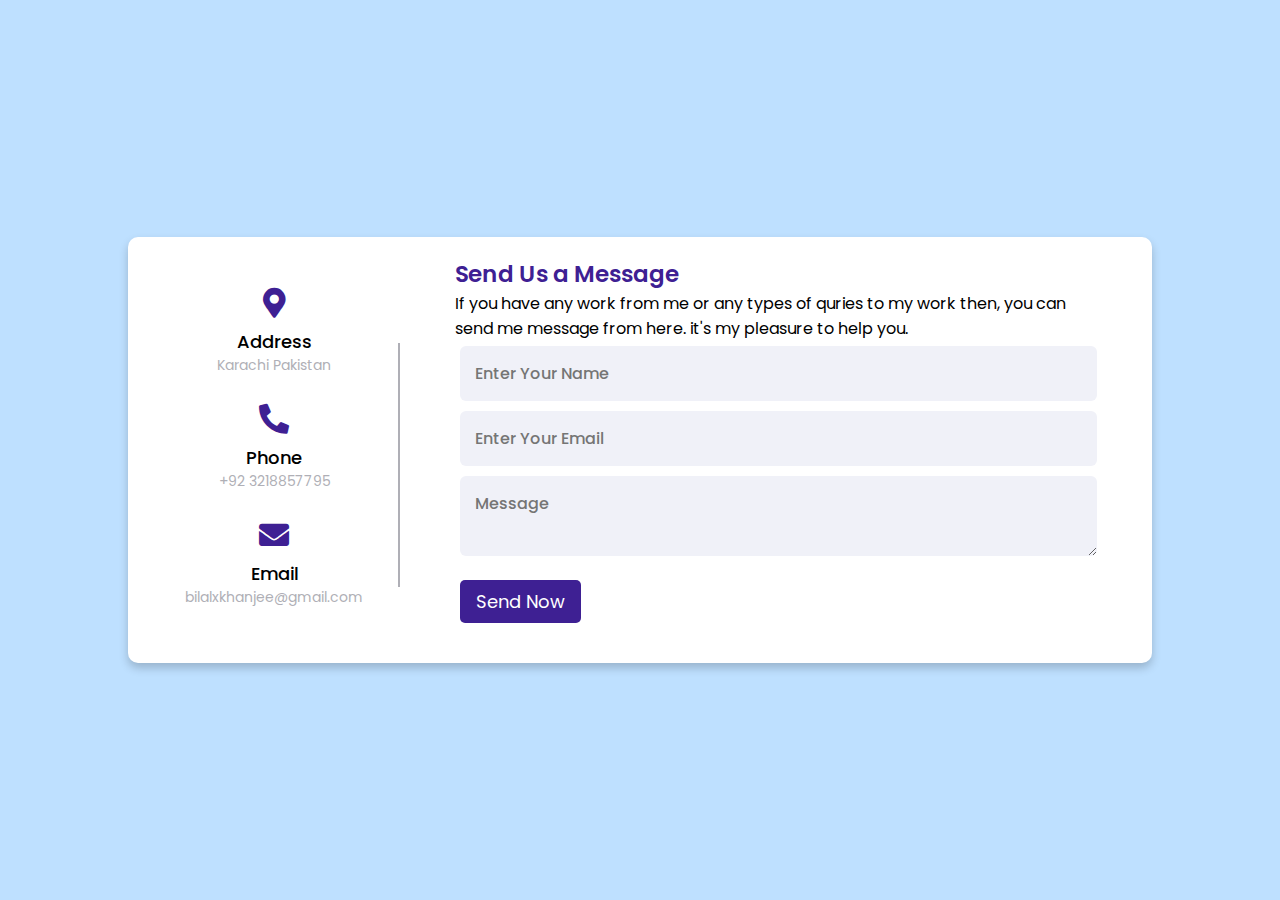
<file: Contact_us_form/index.html>
<!DOCTYPE html>
<html lang="en">
<head>
    <meta charset="UTF-8">
    <meta name="viewport" content="width=device-width, initial-scale=1.0">
    <link rel="stylesheet" href="css/style.css">
    <link rel="stylesheet" href="https://cdnjs.cloudflare.com/ajax/libs/font-awesome/5.15.2/css/all.min.css">
    <title>Contact-Us Form</title>
</head>
<body>
    <div class="container">
        <div class="content">
            <div class="left-side">
                <div class="address details">
                    <i class="fas fa-map-marker-alt"></i>
                    <div class="topic">Address</div>
                    <div class="text-one">Karachi Pakistan</div>
                </div>
                <div class="phone details">
                    <i class="fas fa-phone-alt"></i>
                    <div class="topic">Phone</div>
                    <div class="text-one">+92 3218857795</div>
                </div>
                <div class="email details">
                    <i class="fas fa-envelope"></i>
                    <div class="topic">Email</div>
                    <div class="text-one">bilalxkhanjee@gmail.com</div>
                </div>
            </div>
            <div class="right-side">
                <div class="topic-text">Send Us a Message</div>
                <p>If you have any work from me or any types of quries to my work then, you can send me message from here. it's my pleasure to help you.</p>
            <form action="#">
                <div class="input-box">
                    <input type="text" placeholder="Enter Your Name">
                </div>
                <div class="input-box">
                    <input type="text" placeholder="Enter Your Email">
                </div>
                <div class="input-box message-box">
                    <textarea placeholder="Message"></textarea>
                </div>
                <div class="button">
                    <input type="button" value="Send Now">
                </div>
            </form>
            </div>
        </div>
    </div>
</body>
</html>
</file>
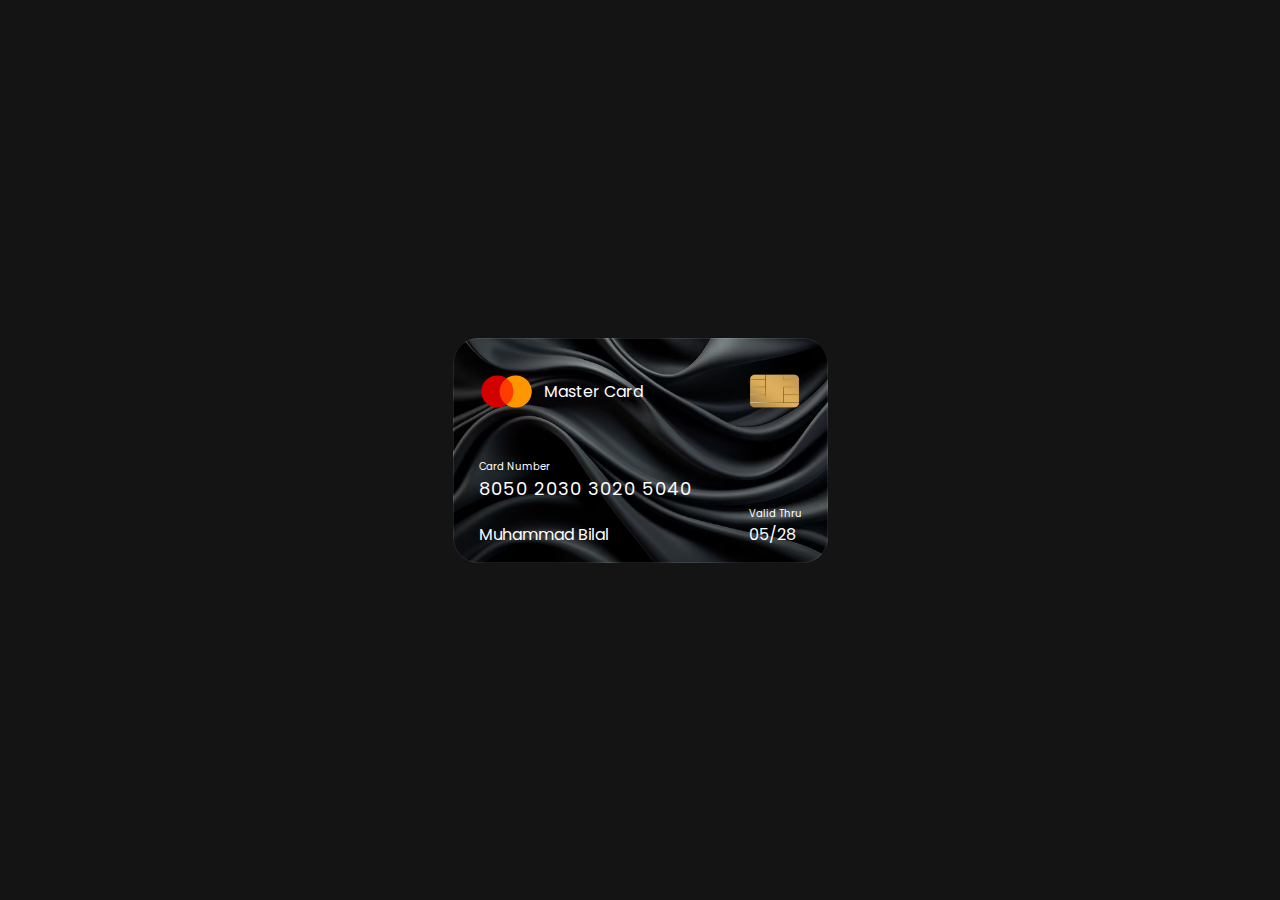
<file: Credit_card/index.html>
<!DOCTYPE html>
<html lang="en">
<head>
    <meta charset="UTF-8">
    <meta name="viewport" content="width=device-width, initial-scale=1.0">
    <title>Flipping Card UI Design</title>
    <link rel="stylesheet" href="css/style.css">
</head>
<body>
    <section>
        <div class="container">
            <div class="card front-face">
                <header>
                    <span class="logo">
                        <img src="assets/mastercardlogo.png" alt="mastercardlogo"/>
                        <h5>Master Card</h5>
                    </span>
                    <img src="assets/chip.png" alt="" class="chip">
                </header>
                <div class="card-details">
                <div class="name-number">
                    <h6>Card Number</h6>
                    <h5 class="number">8050 2030 3020 5040</h5>
                    <h5 class="name">Muhammad Bilal</h5>
                </div>
                <div class="valid-date">
                    <h6>Valid Thru</h6>
                    <h5>05/28</h5>
                </div>
            </div>
            </div>
        </section>
    </body>
    </html>
</file>
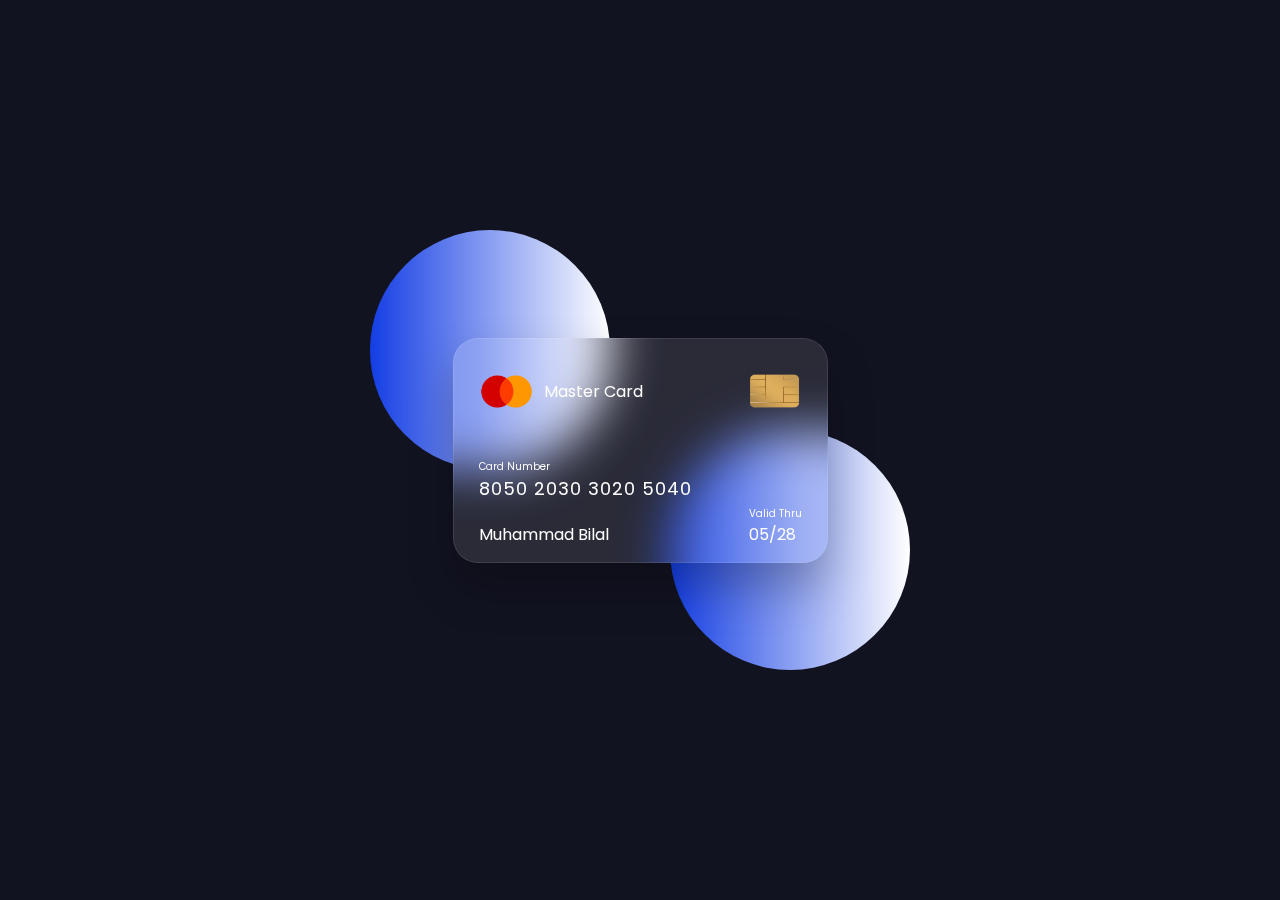
<file: Flipping_card/index.html>
<!DOCTYPE html>
<html lang="en">
<head>
    <meta charset="UTF-8">
    <meta name="viewport" content="width=device-width, initial-scale=1.0">
    <title>Flipping Card UI Design</title>
    <link rel="stylesheet" href="css/style.css">
</head>
<body>
    <section>
        <div class="container">
            <div class="card front-face">
                <header>
                    <span class="logo">
                        <img src="assets/mastercardlogo.png" alt="mastercardlogo"/>
                        <h5>Master Card</h5>
                    </span>
                    <img src="assets/chip.png" alt="" class="chip">
                </header>
                <div class="card-details">
                <div class="name-number">
                    <h6>Card Number</h6>
                    <h5 class="number">8050 2030 3020 5040</h5>
                    <h5 class="name">Muhammad Bilal</h5>
                </div>
                <div class="valid-date">
                    <h6>Valid Thru</h6>
                    <h5>05/28</h5>
                </div>
            </div>
            </div>
            <div class="card back-face">
                <h6>For customer service call +92 321 8857795 or email at bilalxkhanjee@gmail.com</h6>
                <span class="magnetic-strip"></span>
                <div class="signature"><i>005</i></div>
                <h5>Lorem ipsum dolor sit amet consectetur adipisicing elit. Voluptatibus, voluptate quas! Dolor, odio aperiam omnis quibusdam explicabo corrupti! Ut nesciunt eum perferendis deserunt dolores, amet commodi ratione deleniti placeat voluptatem!</h5>
            </div>
        </div>
    </section>
</body>
</html>
</file>
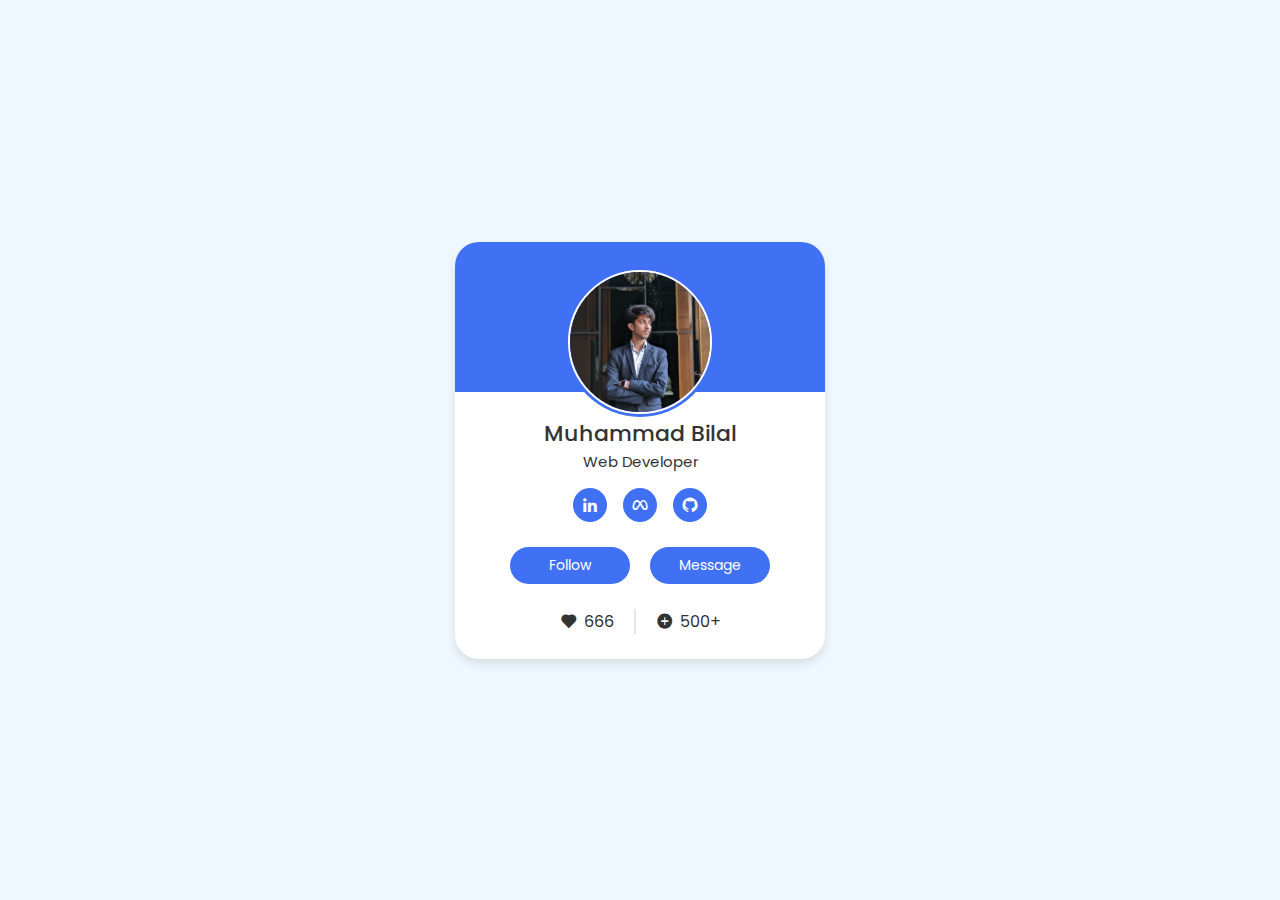
<file: profile_card/index.html>
<!DOCTYPE html>
<html lang="en">
<head>
    <meta charset="UTF-8">
    <meta http-equiv="X-UA-Compatible" content="IE=edge" />
    <meta name="viewport" content="width=device-width, initial-scale=1.0">
    <title>Profile Card UI Design</title> 


    <link rel="stylesheet" href="css/style.css">
    <link href='https://unpkg.com/boxicons@2.1.4/css/boxicons.min.css' 
    rel='stylesheet'
    />


</head>
<body>
    <div class="profile-card">
        <div class="image">
            <img src="assets/image/WhatsApp Image 2024-02-04 at 1.25.36 PM.jpeg" alt="" class="profile-img">
        </div>
        <div class="text-data">
            <span class="name">Muhammad Bilal</span>
            <span class="job">Web Developer</span>
        </div>
        <div class="media-buttons">
            <a href="#" class="link">
                <i class='bx bxl-linkedin' ></i>
            </a>
            <a href="#" class="link">
                <i class='bx bxl-meta' ></i>
            </a>
            <a href="#" class="link">
                <i class='bx bxl-github' ></i>
            </a>
        </div>
        <div class="buttons">
            <button class="button">Follow</buttons>
            <button class="button">Message</buttons>
        </div>
        <div class="analytics">
            <div class="data">
                <i class='bx bxs-heart' ></i>
                <span class="number"> 666</span>
            </div>
            <div class="data">
            <i class='bx bxs-plus-circle' ></i>                <span class="number"> 500+</span>
            </div>
        </div>
    </div>
</body>
</html>
</file>
<file: Contact_us_form/css/style.css>
@import url("https://fonts.googleapis.com/css2?family=Poppins:wght@300;400;500;600&display=swap");

* {
  margin: 0%;
  padding: 0%;
  box-sizing: border-box;
  font-family: "Poppins", sans-serif;
}
body{
    min-height: 100vh;
    width: 100%;
    background: #bee0ff;
    display: flex;
    align-items: center;
    justify-content: center;
}
.container{
    width: 80%;
    background: #fff;
    border-radius: 10px;
    padding: 20px 60px 40px 40px;
    box-shadow:0 5px 10px rgba(0, 0, 0, 0.2);
}
.container .content{
    display: flex;
    align-items: center;
    justify-content: space-between;
}
.container .content .left-side{
    width: 25%;
    height: 100%;
    display: flex;
    flex-direction: column;
    align-items: center;
    justify-content: center;
    position: relative;
    margin-top: 15px;
}
.content .left-side::before{
    content: '';
    position: absolute;
    height: 70%;
    width: 2px;
    right: -20px;
    top: 20%;
    transform: rotateY(-50%);
    background: #afafb6;
}
.content .left-side .details{
    margin: 14px;
    text-align: center;
}
.content .left-side .details i{
    font-size: 30px;
    color: #3e2093;
    margin-bottom: 10px;
}
.content .left-side .details .topic{
    font-size: 18px;
    font-weight: 500;
}
.content .left-side .details .text-one,
.content .left-side .details .text-two{
    font-size: 14px;
    color: #afafb6;
}

.container .content .right-side{
    width: 75%;
    margin-left: 75px;
}
.content .right-side .topic-text{
    font-size: 23px;
    font-weight: 600;
    color: #3e2093;
}
.right-side .topic-text .input-box{
    height: 50px;
    width: 100%;   
    margin: 12px 0;
}
.right-side .input-box input,
.right-side .input-box textarea{
    height: 100%;
    width: 100%;
    border: none;
    border-radius: 6px;
    font-size: 16px;
    font-weight: 500;
    background-color: #f0f1f8;
    margin: 5px;
    padding: 15px;
}
.right-side.message-box{
    min-height: 110px;
}
.right-side .button{
    margin-top: 12px;
    display: inline-block;

}
.right-side .button input[type="button"]{
    color: #fff;
    font-size: 18px;
    outline: none;
    border: none;
    border-radius: 5px;
    background: #3e2093;
    padding: 8px 16px;
    margin-left: 5px;
    transition: al p.3s ease;
    cursor: pointer;
}
.right-side .button input[type="button"]:hover{
    background-color: #5029bc;
}
@media(max-width:950px) {
    .container{
        width: 90%;
        padding: 20px 35px 40px 35px;
    }
}
@media(max-width:820px) {
    .container{
        margin: 40px 0;
        height: 100%;
    }
    .container .content{
        flex-direction: column-reverse;
    }
.container .content .left-side{
    width: 100%;
    flex-direction: row;
    margin-top: 40px;
    justify-content: center;
    flex-wrap: wrap
}
.container .content .left-side::before{
    display: none;
}
.container .content .right-side{
    width: 100%;
    margin-left: 0;
}
}
</file>
<file: Credit_card/css/style.css>
@import url("https://fonts.googleapis.com/css2?family=Poppins:wght@300;400;500;600&display=swap");

* {
  margin: 0%;
  padding: 0%;
  box-sizing: border-box;
  font-family: "Poppins", sans-serif;
}
section {
  min-height: 100vh;
  background: #141414;
  display: flex;
  align-items: center;
  justify-content: center;
  color: #ffffff;
}
.container {
    background-image: url("../assets/bg.avif");
    border-radius: 25px;
    background-size: cover;
    position: relative;
    height: 225px;
    width: 375px;
    transition: 2s;
  }
  .container .card {
    height: 100%;
    width: 100%;
    border-radius: 25px;
    box-shadow: 0 25px 45px rgba(0, 0, 0, 0.);
    border: 1px solid rgba(255, 255, 255, 0.1);
    padding: 25px;
    position: absolute;
  }
  .front-face header,
  .front-face .logo {
    display: flex;
    align-items: center;
  }
  .front-face header {
    justify-content: space-between;
  }
  .front-face .logo img {
    width: 55px;
    margin-right: 10px;
  }
  h5 {
    font-size: 16px;
    font-weight: 400;
  }
  .front-face .chip {
    width: 55px;
    height: 40px;
  }
  .front-face .card-details {
    display: flex;
    align-items: flex-end;
    margin-top: 40px;
    justify-content: space-between;
  }
  h6 {
    font-size: 10px;
    font-weight: 400;
  }
  h5.number {
    font-size: 18px;
    letter-spacing: 1px;
  }
  h5.name {
    margin-top: 20px;}
</file>
<file: Flipping_card/css/style.css>
@import url("https://fonts.googleapis.com/css2?family=Poppins:wght@300;400;500;600&display=swap");

* {
  margin: 0%;
  padding: 0%;
  box-sizing: border-box;
  font-family: "Poppins", sans-serif;
}
section {
  position: relative;
  min-height: 100vh;
  width: 100%;
  background: #121321;
  display: flex;
  align-items: center;
  justify-content: center;
  color: #ffffff;
  perspective: 1000;
}
section::before {
  content: "";
  position: absolute;
  height: 240px;
  width: 240px;
  background: linear-gradient(90deg, #143ee4, #ffffff);
  border-radius: 50%;
  transform: translate(-150px, -100px);
}
section::after {
  content: "";
  position: absolute;
  height: 240px;
  width: 240px;
  background: linear-gradient(90deg, #143ee4, #ffffff);
  border-radius: 50%;
  transform: translate(150px, 100px);
}
.container:hover{
    transform: rotateY(180deg);
}
.container {
  position: relative;
  height: 225px;
  width: 375px;
  z-index: 100;
  transition: 0.6s;
  transform-style: preserve-3d;
}
.container .card {
  height: 100%;
  width: 100%;
  background: rgba(255, 255, 255, 0.1);
  border-radius: 25px;
  backdrop-filter: blur(25px);
  box-shadow: 0 25px 45px rgba(0, 0, 0, 0.25);
  border: 1px solid rgba(255, 255, 255, 0.1);
  padding: 25px;
  position: absolute;
  backface-visibility: hidden;
}
.front-face header,
.front-face .logo {
  display: flex;
  align-items: center;
}
.front-face header {
  justify-content: space-between;
}
.front-face .logo img {
  width: 55px;
  margin-right: 10px;
}
h5 {
  font-size: 16px;
  font-weight: 400;
}
.front-face .chip {
  width: 55px;
  height: 40px;
}
.front-face .card-details {
  display: flex;
  align-items: flex-end;
  margin-top: 40px;
  justify-content: space-between;
}
h6 {
  font-size: 10px;
  font-weight: 400;
}
h5.number {
  font-size: 18px;
  letter-spacing: 1px;
}
h5.name {
  margin-top: 20px;
}
.card.back-face {
  border: none;
  padding: 15px 25px 25px 25px;
  transform: rotateY(180deg);
}
.card.back-face h6 {
  font-size: 8px;
}
.card.back-face .magnetic-strip {
  position: absolute;
  top: 40px;
  left: 0;
  height: 45px;
  width: 100%;
  background-color: #000000;
}
.card.back-face .signature {
  display: flex;
  justify-content: flex-end;
  align-items: center;
  margin-top: 80px;
  height: 40px;
  width: 85%;
  border-radius: 6px;
  background: repeating-linear-gradient(
    #fff,
    #fff 3px,
    #efefef 0px,
    #efefef 9px
  );
}
.signature i {
  color: black;
  font-size: 12px;
  background-color: #ffffff;
  padding: 4px 6px;
  border-radius: 4px;
  margin-right: -30px;
  z-index: -1;
}
.card.back-face h5{
    font-size: 8px;
    margin-top: 15px;
}
</file>
<file: profile_card/css/style.css>
@import url('https://fonts.googleapis.com/css2?family=Poppins:wght@300;400;500;600&display=swap');

*{
    margin: 0%;
    padding: 0%;
    box-sizing: border-box;
    font-family: "Poppins", sans-serif;
}

body{
    height: 100vh;
    display: flex;
    align-items: center;
    justify-content: center;
    background-color: aliceblue;
}

.profile-card{
    display: flex;
    flex-direction: column;
    align-items: center;
    max-width: 370px;
    width: 100%;
    background: #fff;
    border-radius: 24px;
    box-shadow: 0 5px 10px rgba(0, 0, 0, 0.1);
    padding: 25px;
    position: relative;
}
.profile-card::before{
    content:'';
    top: 0;
    left: 0;
    border-radius: 24px 24px 0 0;
    position: absolute;
    height: 36%;
    width: 100%;
    background-color: #4070f4;
}


.image{
    position: relative;
    height: 150px;
    width: 150px;
    border-radius: 50%;
    background-color:#4070f4;
    
    padding: 3px;
}

.image .profile-img{
    height: 100%;
    width: 100%;
    object-fit: cover;
    border-radius: 50%;
    border: 2px solid #fff;
    margin-bottom: 10px;
}

.profile-card .text-data{
    display: flex;
    flex-direction: column;
    align-items: center;
    color: #333;

}

.text-data .name{
    font-size: 22px;
    font-weight: 500;
}

.text-data .job{
    font-size: 15px;
    font-weight: 400;   
}

.profile-card .media-buttons{
    display: flex;
    align-items: center;
    margin-top: 15px;
}

.media-buttons .link{
    display: flex;
    align-items: center;
    justify-content: center;
    color: #fff;
    font-size: 18px;
    height: 34px;
    width: 34px;
    border-radius: 50%;
    margin: 0 8px;
    background-color: #4070f4;
    text-decoration: none;
}
.profile-card .buttons{
    display: flex;
    align-items: center;
    margin-top: 25px;
}

.buttons .button{
    color: #fff;
    font-size: 14px;
    font-weight: 400;
    border: none;
    border-radius: 24px;
    width: 120px;
    margin: 0 10px;
    padding: 8px 24px;
    background-color: #4070f4;
    cursor: pointer;
    transition: all 0.5s ease;
}

.buttons .button:hover{
    background-color: rgb(3, 62, 150);
}

.profile-card .analytics{
    display: flex;
    align-items: center;
    margin-top: 25px;
}

.analytics .data{
    display: flex;
    align-items: center;
    color: #333;
    padding: 0 20px;
    border-right: 2px solid #e7e7e7;
}

.data i{
    font-size: 18px;
    margin-right: 6px;
}
.data:last-child{
    border-right: none;
}
</file>
